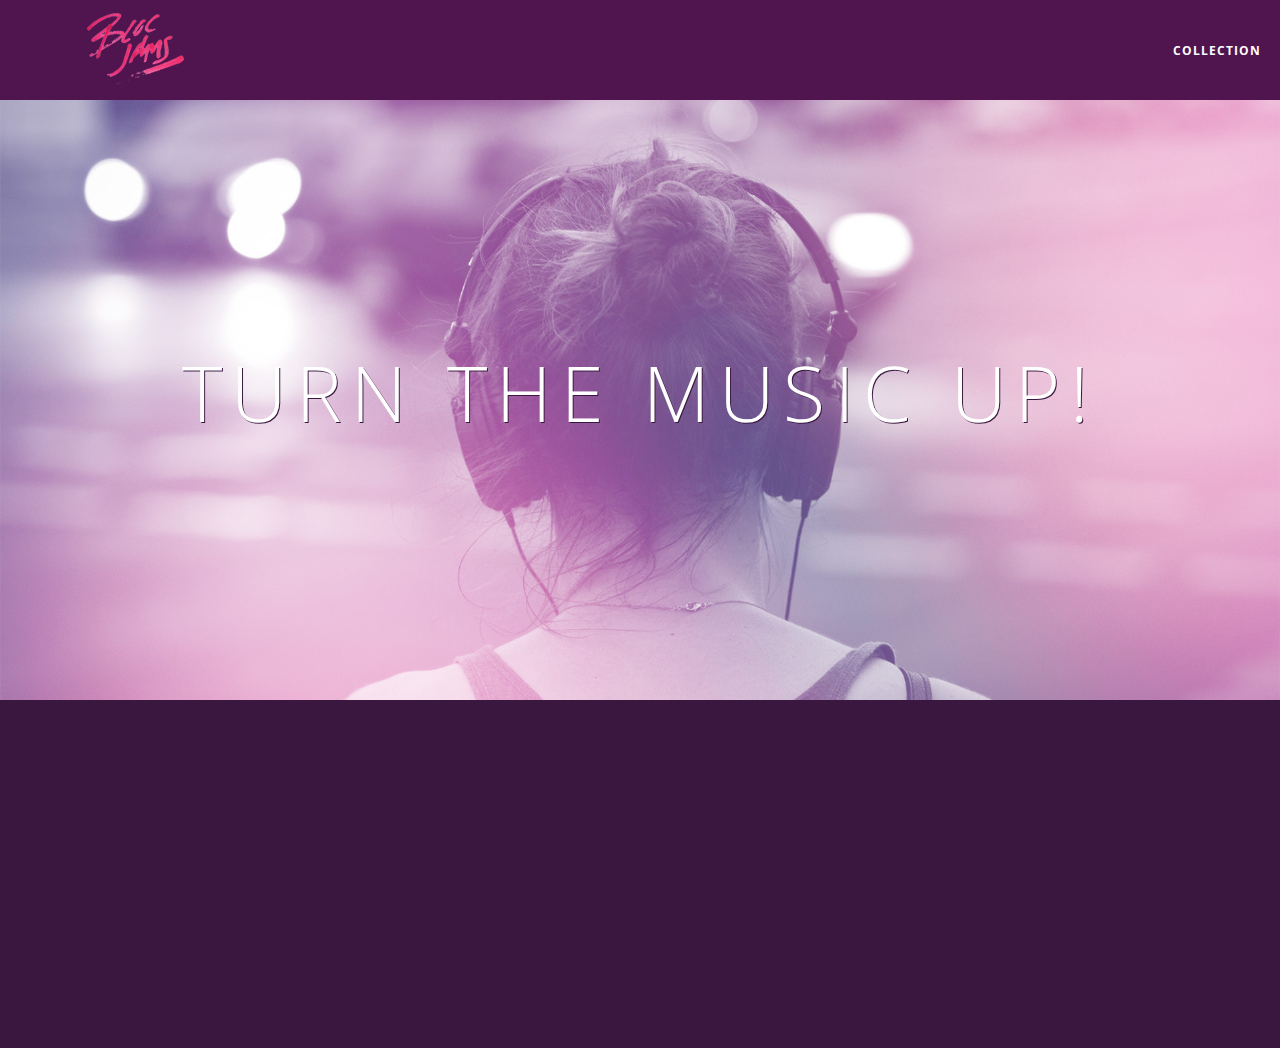
<file: index.html>
<!DOCTYPE html>
<html>
<head>
    <title>Bloc Jams</title>
    <meta name="viewport" content="width=device-width, initial-scale=1" />
    <link rel="stylesheet" type="text/css" href="http://fonts.googleapis.com/css?family=Open+Sans:400,800,600,700,300">
    <link rel="stylesheet" type="text/css" href="http://code.ionicframework.com/ionicons/2.0.1/css/ionicons.min.css" />
    <link rel="stylesheet" type="text/css" href="styles/normalize.css" />
    <link rel="stylesheet" type="text/css" href="styles/main.css">
    <link rel="stylesheet" type="text/css" href="styles/landing.css">
</head>
<body class="landing">
    <nav class="navbar"><!-- navigation bar -->
        <a href="index.html" class="logo">
            <img src="assets/images/bloc_jams_logo.png" alt="bloc jams logo" class="logo" />
        </a>
        <div class="links-container">
            <a href="collection.html" class="navbar-link">collection</a>
        </div>
    </nav>
    <header class="hero-content"><!-- hero content -->
        <h1 class="hero-title">Turn the music up!</h3>
        </header>
        <section class="selling-points container clearfix" ><!-- selling points -->
            <div class="point column third">
                <span class="ion-music-note"></span>
                <h5 class="point-title">Choose your music</h5>
                <p class="point-description">The world is full of music; why should you have to listen to music that someone else chose?</p>
            </div>
            <div class="point column third">
                <span class="ion-radio-waves"></span>
                <h5 class="point-title">Unlimited, streaming, ad-free</h5>
                <p class="point-description">No arbitrary limits. No distractions.</p>
            </div>
            <div class="point column third">
                <span class="ion-iphone"></span>
                <h5 class="point-title">Mobile enabled</h5>
                <p class="point-description">Listen to your music on the go. This streaming service is available on all mobile platforms.</p>
            </div>
        </section>
        <script src="https://code.jquery.com/jquery-2.1.3.min.js"></script>
        <script src="scripts/landing.js"></script>
    </body>
</html>
</file>
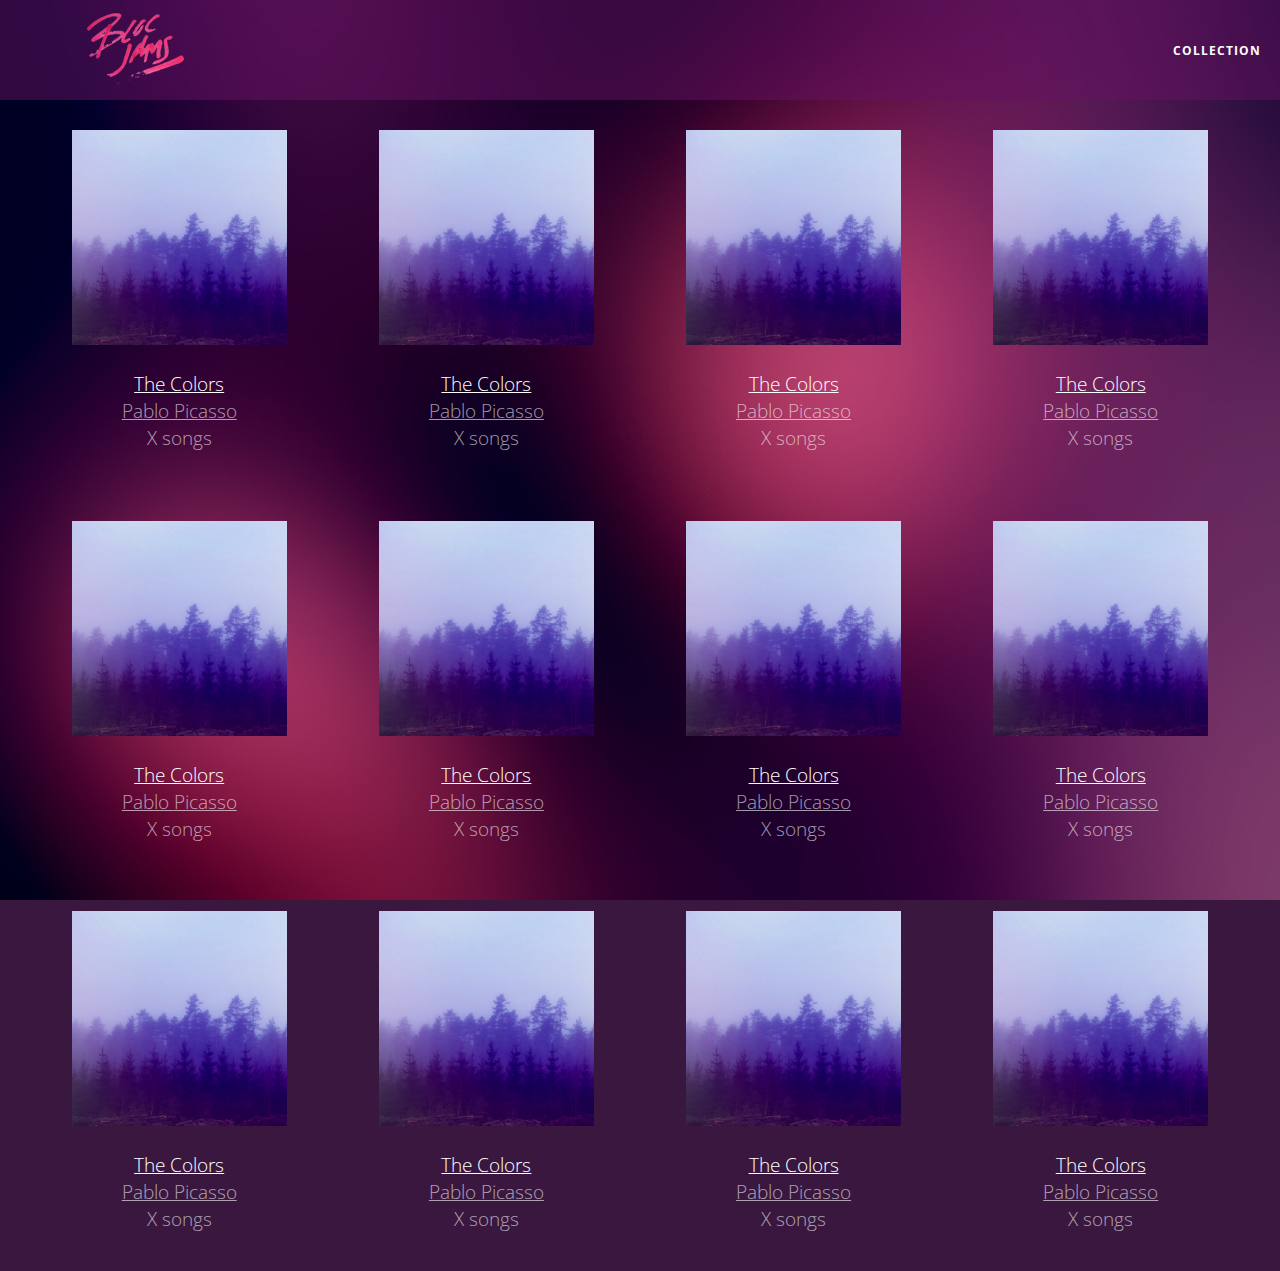
<file: collection.html>
<!DOCTYPE html>
<html>
<head>
     <title>Bloc Jams</title>
     <meta name="viewport" content="width=device-width, initial-scale=1">
     <link rel="stylesheet" type="text/css" href="http://fonts.googleapis.com/css?family=Open+Sans:400,800,600,700,300">
     <link rel="stylesheet" type="text/css" href="http://code.ionicframework.com/ionicons/2.0.1/css/ionicons.min.css">
     <link rel="stylesheet" type="text/css" href="styles/normalize.css">
     <link rel="stylesheet" type="text/css" href="styles/main.css">
     <link rel="stylesheet" type="text/css" href="styles/collection.css">
</head>
<body class="collection">
     <nav class="navbar"><!-- navigation bar -->
          <a href="index.html" class="logo">
               <img src="assets/images/bloc_jams_logo.png" alt="bloc jams logo" class="logo" />
          </a>
          <div class="links-container">
               <a href="collection.html" class="navbar-link">collection</a>
          </div>
     </nav>

     <section class="album-covers container clearfix">

     </section>
     <script src="https://code.jquery.com/jquery-2.1.3.min.js"></script>
     <script src="scripts/collection.js"></script>
</body>
</html>
</file>
<file: styles/main.css>
*, *::before, *::after{
  -moz-box-sizing: border-box;
  -webkit-box-sizing: border-box;
  box-sizing: border-box;
}

html {
  height: 100%;
  font-size: 100%;
}

body{
  font-family: 'Open Sans';
  color: #fff;
  min-height: 100%;
  background-color: rgb(58,23,63);
}

.navbar {
  position: relative;
  padding: 0.5rem;
  background-color: rgba(101,18,95,0.5);
  z-index: 1;
}

.navbar .logo {
  position: relative;
  left: 2rem;
  cursor: pointer;
}

.navbar .links-container {
  display: table;
  position: absolute;
  top: 0;
  right: 0;
  height: 100px;
  color: white;
  text-decoration: none;
}

.links-container .navbar-link {
  display: table-cell;
  position: relative;
  height: 100%;
  padding-left: 1rem;
  padding-right: 1rem;
  vertical-align: middle;
  color: white;
  font-size: 0.625rem;
  letter-spacing: 0.05rem;
  font-weight: 700;
  text-transform: uppercase;
  text-decoration: none;
  cursor: pointer;
}

.links-container .navbar-link:hover {
  color: rgb(233,50,117);
}
.links-container .navbar-link:active {
  background-color: white;
}

.container {
  margin: 0 auto;
  max-width: 64rem;
}

.container.narrow {
  max-width: 56rem;
}

@media (min-width: 640px){
  html{ font-size: 112%; }

  .column {
    float: left;
    padding-left: 1rem;
    padding-right: 1rem;
  }

  .column.full { width: 100%; }
  .column.two-thirds { width: 66.7%; }
  .column.half { width: 50%; }
  .column.third { width: 33.3%; }
  .column.fourth { width: 25%; }
  .column.flow-opposite { float: right; }
}

@media (min-width: 1024px){
  html{ font-size: 120%; }
}

.clearfix::before,
.clearfix::after {
  content: " ";
  display: table;
}

.clearfix::after {
  clear: both;
}
</file>
<file: styles/landing.css>
.hero-content {
  position: relative;
  min-height: 600px;
  background-image: url(../assets/images/bloc_jams_bg.jpg);
  background-repeat: no-repeat;
  background-position: center center;
  background-size: cover;
}

.hero-content .hero-title {
  position: absolute;
  top: 40%;
  -webkit-transform: translateY(-50%);
  -moz-transform: translateY(-50%);
  -transform: translateY(-50%);
  width: 100%;
  text-align: center;
  font-size: 4rem;
  font-weight: 300;
  text-transform: uppercase;
  letter-spacing: 0.5rem;
  text-shadow: 1px 1px 0px rgb(58,23,63);
}

.selling-points {
  position: relative;
}

.point {
  position: relative;
  padding: 2rem;
  text-align: center;
  opacity: 0;
  transform: scaleX(0.9) translateY(3rem);
  -moz-transform: scaleX(0.9) translateY(3rem);
  -webkit-transform: scaleX(0.9) translateY(3rem);
  transition: all 0.25s ease-in-out;
  -moz-transition: all 0.25s ease-in-out;
  -webkit-transition: all 0.25s ease-in-out;
  transition-delay: 0.2s;
  -moz-transition-delay: 0.2s;
  -webkit-transition-delay: 0.2s;  
}

.point .point-title {
  font-size: 1.25rem;
}

.ion-music-note,
.ion-radio-waves,
.ion-iphone {
  color: rgb(233,50,117);
  font-size: 5rem;
}
</file>
<file: styles/collection.css>
body.collection {
  background-image: url(../assets/images/blurred_backgrounds/blur_bg_2.jpg);
  background-repeat: no-repeat;
  background-attachment: fixed;
  background-position: center center;
  background-size: cover;
}

.album-covers{
  position: relative;
}

.collection-album-container {
  position: relative;
  margin-top: 30px;
  margin-bottom: 20px;
  text-align: center;
}

.collection-album-container .caption {
  margin-top: 10px;
}
.collection-album-container .caption p{
  font-size: 1rem;
  font-weight: 300;
  color: rgba(255,255,255,0.6);
}

.collection-album-container .caption p a {
  color: rgba(255,255, 255, 0.6);
}

.collection-album-container .caption p a.album-name {
  color: white;
}

.collection-album-container img {
  width: 80%;
}
</file>
